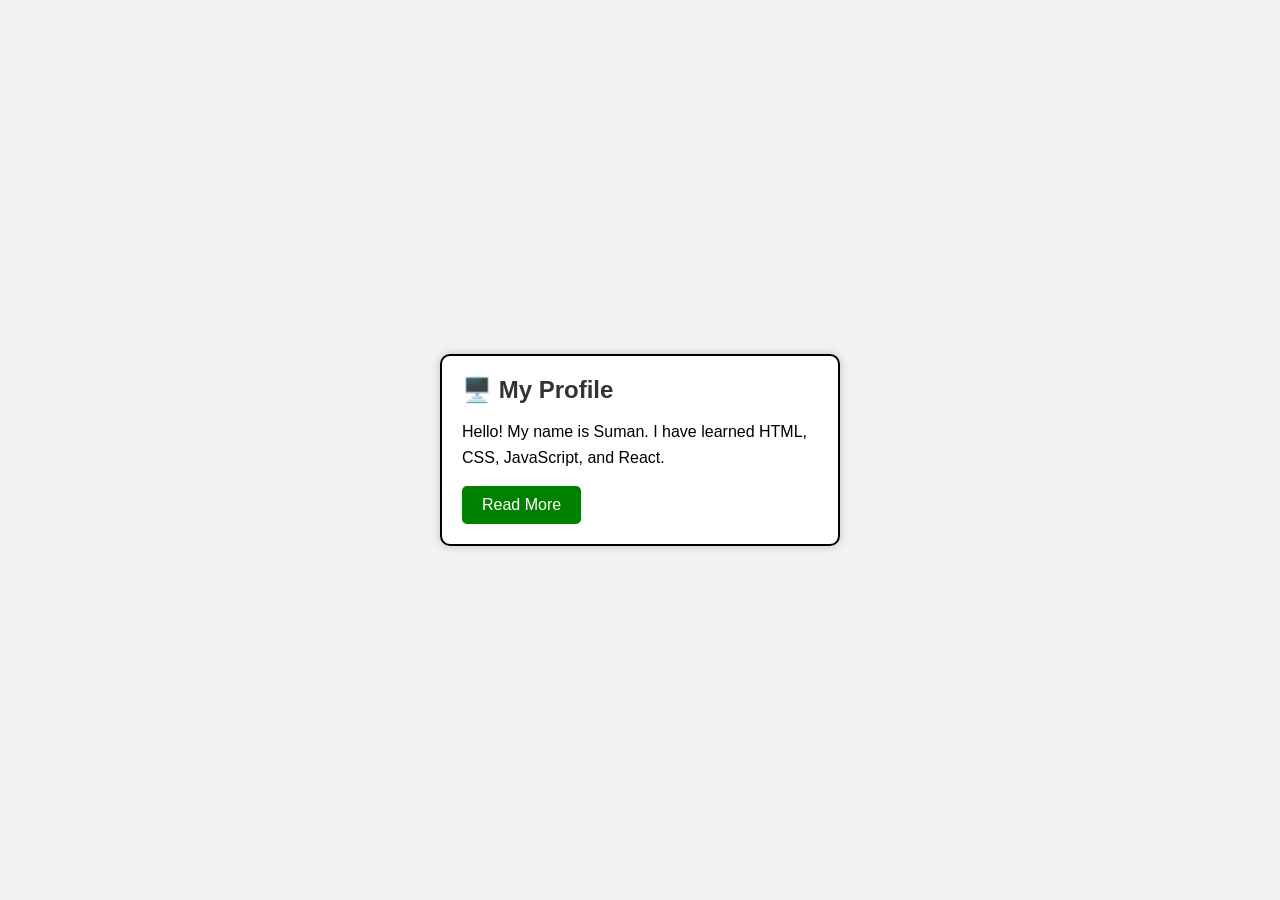
<file: index.html>
<!DOCTYPE html>
<html lang="en">
<head>
    <meta charset="UTF-8">
    <meta name="viewport" content="width=device-width, initial-scale=1.0">
    <title>My Profile</title>

    <link rel="stylesheet" href="/CSS/styles.css">
</head>
<body>

    <div class="card">

        <h2>🖥️ My Profile</h2>

        <p>
            Hello! My name is Suman.
            I have learned HTML, CSS, JavaScript, and React.
        </p>

        <button onclick="showDetails()">Read More</button>

        <div id="details">

            <h3>About Me</h3>

            <p>
                Hello! My name is <b>Suman Kumar</b>. I am a passionate and dedicated Full Stack Web Development learner. I enjoy building modern, responsive, and user-friendly websites using HTML, CSS, JavaScript, and React.
            </p>

            <p>
                I have completed my BCA and am continuously improving my programming and web development skills by practicing coding every day and creating real-world projects.
            </p>

            <p>
                My technical skills include HTML, CSS, JavaScript, React, Java, Spring Boot, SQL, Git, and GitHub.
            </p>

            <h3>Skills</h3>

            <ul>
                <li>HTML5</li>
                <li>CSS3</li>
                <li>JavaScript (ES6)</li>
                <li>React JS</li>
                <li>Java</li>
                <li>Spring Boot</li>
                <li>SQL</li>
                <li>Git & GitHub</li>
                <li>Responsive Web Design</li>
            </ul>

            <h3>Education</h3>

            <p>
                Bachelor of Computer Applications (BCA)
            </p>

            <h3>Career Goal</h3>

            <p>
                To become a Full Stack Java Developer.
            </p>

            <h3>Contact</h3>

            <p>
                📧 Email: suman879618@gmail.com <br>
                📱 Phone: +91 7646003015 <br>
                📍 Location: New Delhi, India
            </p>

        </div>

    </div>

    <script src="/JavaScript/index.js"></script>

</body>
</html>
</file>
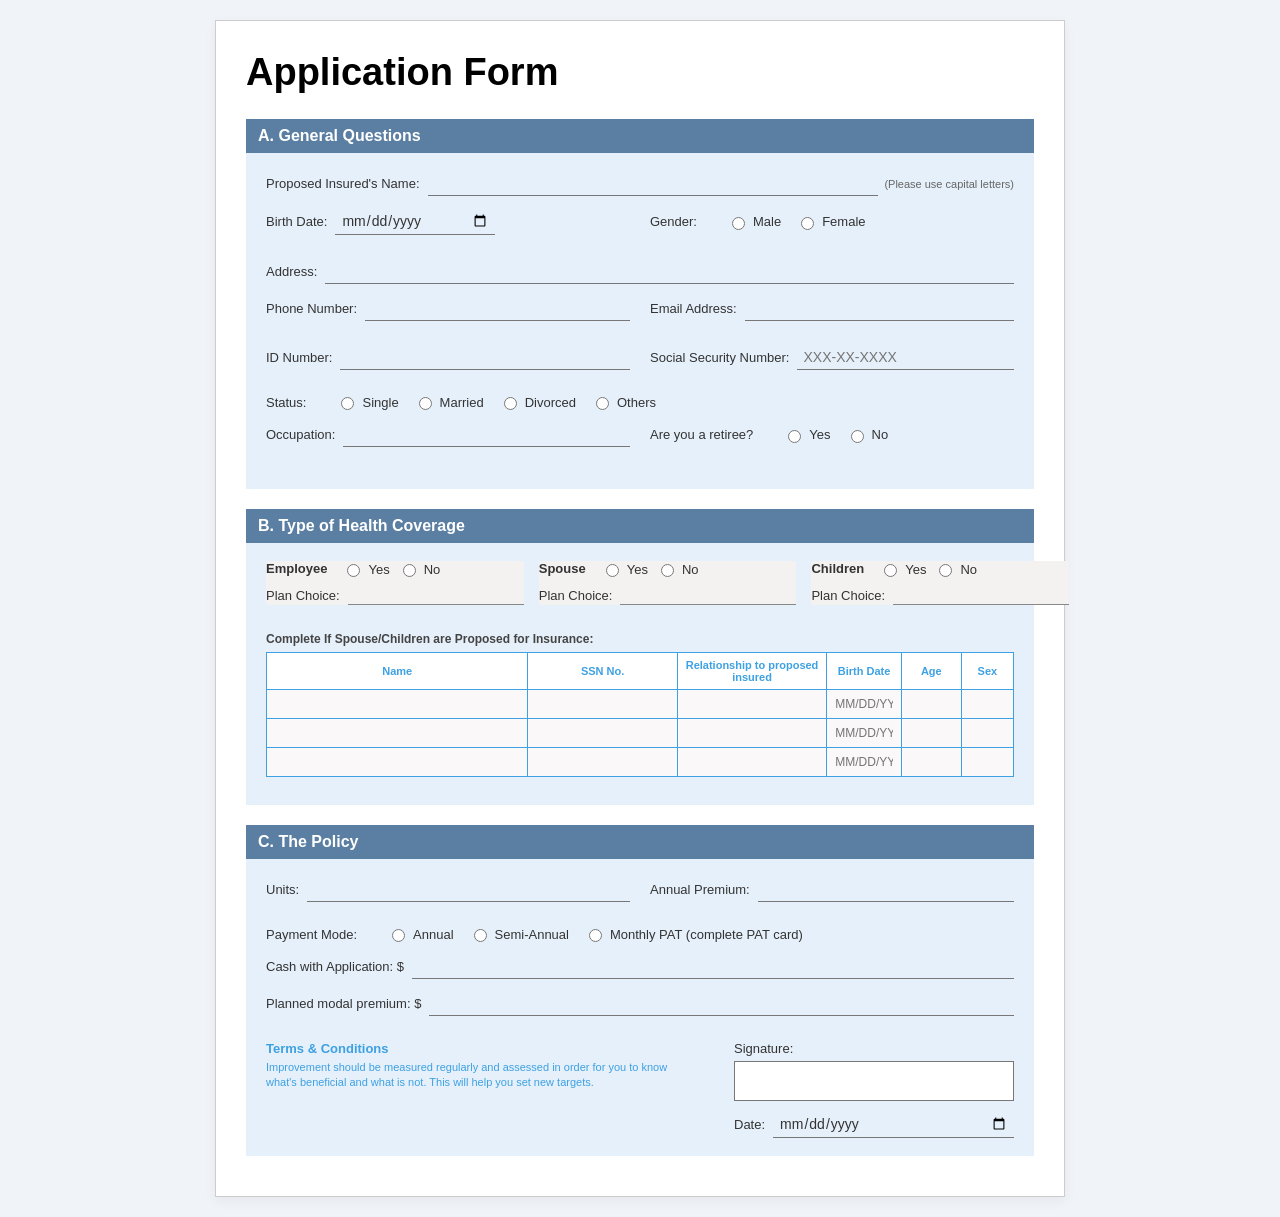
<file: Application-Form/index.html>
<!DOCTYPE html>
<html lang="en">
<head>
    <meta charset="UTF-8">
    <meta name="viewport" content="width=device-width, initial-scale=1.0">
    <title>Application Form</title>
    
    <link rel="stylesheet" href="styles.css">
</head>
<body>

    <form class="form-container">
        <h1>Application Form</h1>

        <!-- SECTION A -->
        <div class="section-header">A. General Questions</div>
        <div class="section-content">
            <div class="form-group full-width">
                <label for="insured-name">Proposed Insured's Name:</label>
                <input type="text" id="insured-name" name="insured_name" class="line-input" autocomplete="name">
                <span class="subtext">(Please use capital letters)</span>
            </div>

            <div class="form-row">
                <div class="form-group">
                    <label for="birth-date">Birth Date:</label>
                    <input type="date" id="birth-date" name="birth_date" class="line-input short-input">
                </div>
                <fieldset class="form-group flex-row section-group">
                    <legend>Gender:</legend>
                    <label class="radio-label"><input type="radio" name="gender" value="male"> Male</label>
                    <label class="radio-label"><input type="radio" name="gender" value="female"> Female</label>
                </fieldset>
            </div>

            <div class="form-group full-width">
                <label for="address">Address:</label>
                <input type="text" id="address" name="address" class="line-input" autocomplete="street-address">
            </div>

            <div class="form-row">
                <div class="form-group">
                    <label for="phone">Phone Number:</label>
                    <input type="tel" id="phone" name="phone" class="line-input" autocomplete="tel">
                </div>
                <div class="form-group">
                    <label for="email">Email Address:</label>
                    <input type="email" id="email" name="email" class="line-input" autocomplete="email">
                </div>
            </div>

            <div class="form-row">
                <div class="form-group">
                    <label for="id-number">ID Number:</label>
                    <input type="text" id="id-number" name="id_number" class="line-input">
                </div>
                <div class="form-group">
                    <label for="ssn">Social Security Number:</label>
                    <input type="text" id="ssn" name="ssn" class="line-input" placeholder="XXX-XX-XXXX">
                </div>
            </div>

            <fieldset class="form-group flex-row full-width section-group">
                <legend>Status:</legend>
                <label class="radio-label"><input type="radio" name="status" value="single"> Single</label>
                <label class="radio-label"><input type="radio" name="status" value="married"> Married</label>
                <label class="radio-label"><input type="radio" name="status" value="divorced"> Divorced</label>
                <label class="radio-label"><input type="radio" name="status" value="others"> Others</label>
            </fieldset>

            <div class="form-row">
                <div class="form-group">
                    <label for="occupation">Occupation:</label>
                    <input type="text" id="occupation" name="occupation" class="line-input">
                </div>
                <fieldset class="form-group flex-row section-group">
                    <legend>Are you a retiree?</legend>
                    <label class="radio-label"><input type="radio" name="retiree" value="yes"> Yes</label>
                    <label class="radio-label"><input type="radio" name="retiree" value="no"> No</label>
                </fieldset>
            </div>
        </div>

        <!-- SECTION B -->
        <div class="section-header">B. Type of Health Coverage</div>
        <div class="section-content">
            <div class="coverage-grid">

                <fieldset class="coverage-box section-group">
                    <legend>Employee</legend>
                    <div class="row">
                        <label class="radio-label"><input type="radio" name="emp_coverage" value="yes"> Yes</label>
                        <label class="radio-label"><input type="radio" name="emp_coverage" value="no"> No</label>
                    </div>
                    <div class="row">
                        <label for="emp-plan">Plan Choice:</label>
                        <input type="text" id="emp-plan" name="emp_plan" class="plan-input">
                    </div>
                </fieldset>

                <fieldset class="coverage-box section-group">
                    <legend>Spouse</legend>
                    <div class="row">
                        <label class="radio-label"><input type="radio" name="spouse_coverage" value="yes"> Yes</label>
                        <label class="radio-label"><input type="radio" name="spouse_coverage" value="no"> No</label>
                    </div>
                    <div class="row">
                        <label for="spouse-plan">Plan Choice:</label>
                        <input type="text" id="spouse-plan" name="spouse_plan" class="plan-input">
                    </div>
                </fieldset>

                <fieldset class="coverage-box section-group">
                    <legend>Children</legend>
                    <div class="row">
                        <label class="radio-label"><input type="radio" name="children_coverage" value="yes"> Yes</label>
                        <label class="radio-label"><input type="radio" name="children_coverage" value="no"> No</label>
                    </div>
                    <div class="row">
                        <label for="children-plan">Plan Choice:</label>
                        <input type="text" id="children-plan" name="children_plan" class="plan-input">
                    </div>
                </fieldset>

            </div>

            <p class="table-caption">Complete If Spouse/Children are Proposed for Insurance:</p>
            <table class="proposal-table">
                <thead>
                    <tr>
                        <th style="width: 35%;">Name</th>
                        <th style="width: 20%;">SSN No.</th>
                        <th style="width: 20%;">Relationship to proposed insured</th>
                        <th style="width: 10%;">Birth Date</th>
                        <th style="width: 8%;">Age</th>
                        <th style="width: 7%;">Sex</th>
                    </tr>
                </thead>
                <tbody>
                    <tr>
                        <td><input type="text" name="dep1_name" aria-label="Dependent 1 Name"></td>
                        <td><input type="text" name="dep1_ssn" aria-label="Dependent 1 SSN"></td>
                        <td><input type="text" name="dep1_rel" aria-label="Dependent 1 Relationship"></td>
                        <td><input type="text" name="dep1_dob" placeholder="MM/DD/YY" aria-label="Dependent 1 Birth Date"></td>
                        <td><input type="number" name="dep1_age" aria-label="Dependent 1 Age"></td>
                        <td><input type="text" name="dep1_sex" aria-label="Dependent 1 Sex"></td>
                    </tr>
                    <tr>
                        <td><input type="text" name="dep2_name" aria-label="Dependent 2 Name"></td>
                        <td><input type="text" name="dep2_ssn" aria-label="Dependent 2 SSN"></td>
                        <td><input type="text" name="dep2_rel" aria-label="Dependent 2 Relationship"></td>
                        <td><input type="text" name="dep2_dob" placeholder="MM/DD/YY" aria-label="Dependent 2 Birth Date"></td>
                        <td><input type="number" name="dep2_age" aria-label="Dependent 2 Age"></td>
                        <td><input type="text" name="dep2_sex" aria-label="Dependent 2 Sex"></td>
                    </tr>
                    <tr>
                        <td><input type="text" name="dep3_name" aria-label="Dependent 3 Name"></td>
                        <td><input type="text" name="dep3_ssn" aria-label="Dependent 3 SSN"></td>
                        <td><input type="text" name="dep3_rel" aria-label="Dependent 3 Relationship"></td>
                        <td><input type="text" name="dep3_dob" placeholder="MM/DD/YY" aria-label="Dependent 3 Birth Date"></td>
                        <td><input type="number" name="dep3_age" aria-label="Dependent 3 Age"></td>
                        <td><input type="text" name="dep3_sex" aria-label="Dependent 3 Sex"></td>
                    </tr>
                </tbody>
            </table>
        </div>

        <!-- SECTION C -->
        <div class="section-header">C. The Policy</div>
        <div class="section-content">
            <div class="form-row">
                <div class="form-group">
                    <label for="policy-units">Units:</label>
                    <input type="number" id="policy-units" name="policy_units" class="line-input">
                </div>
                <div class="form-group">
                    <label for="annual-premium">Annual Premium:</label>
                    <input type="text" id="annual-premium" name="annual_premium" class="line-input">
                </div>
            </div>

            <fieldset class="form-group flex-row full-width section-group">
                <legend>Payment Mode:</legend>
                <label class="radio-label"><input type="radio" name="payment_mode" value="annual"> Annual</label>
                <label class="radio-label"><input type="radio" name="payment_mode" value="semi-annual"> Semi-Annual</label>
                <label class="radio-label"><input type="radio" name="payment_mode" value="monthly-pat"> Monthly PAT (complete PAT card)</label>
            </fieldset>

            <div class="form-group full-width">
                <label for="cash-with-app">Cash with Application: $</label>
                <input type="text" id="cash-with-app" name="cash_with_app" class="line-input">
            </div>

            <div class="form-group full-width">
                <label for="planned-modal-premium">Planned modal premium: $</label>
                <input type="text" id="planned-modal-premium" name="planned_modal_premium" class="line-input">
            </div>

            <div class="footer-row">
                <div class="terms-box">
                    <span class="terms-title">Terms & Conditions</span>
                    <p>Improvement should be measured regularly and assessed in order for you to know what's beneficial and what is not. This will help you set new targets.</p>
                </div>
                <div class="signature-box">
                    <label for="signature">Signature:</label>
                    <div class="sig-line"></div>
                    <div class="date-row">
                        <label for="sig-date">Date:</label>
                        <input type="date" id="sig-date" name="signature_date" class="line-input">
                    </div>
                </div>
            </div>
        </div>

    </form>

</body>
</html>
</file>
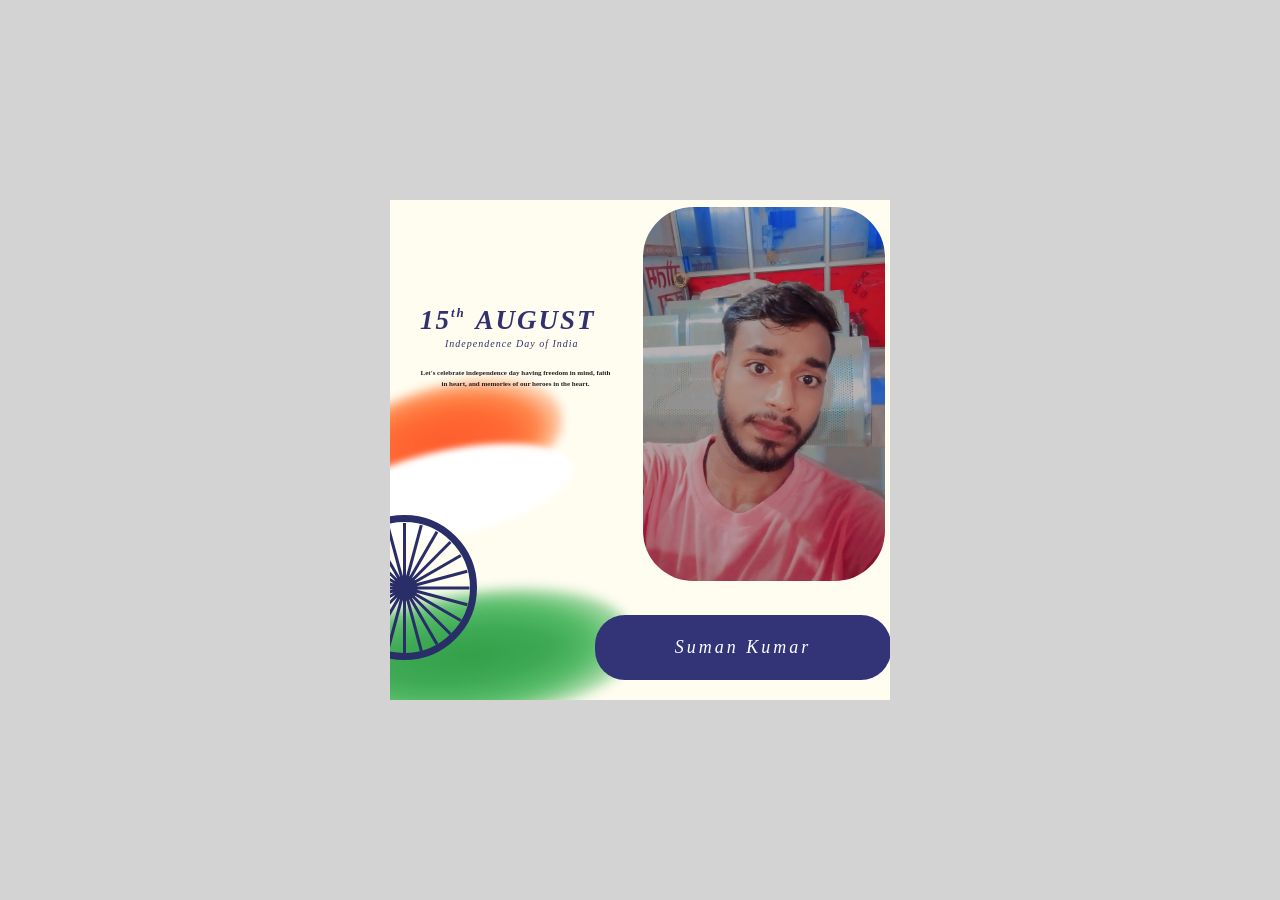
<file: Aug15/index.html>
<!DOCTYPE html>
<html lang="en">

<head>
    <meta charset="UTF-8">
    <meta name="viewport" content="width=device-width, initial-scale=1.0">

    <title>15 August Independence Day</title>

    <link rel="stylesheet" href="style.css">
</head>

<body>

    <div class="poster">

        <!-- ================= LEFT SECTION ================= -->

        <div class="left">

            <!-- Heading -->
            <h1>
                15<sup>th</sup> AUGUST
            </h1>

            <h2>
                Independence Day of India
            </h2>

            <p class="message">
                Let's celebrate independence day having freedom in mind,
                faith in heart, and memories of our heroes in the heart.
            </p>


            <!-- Tricolor -->
            <div class="orange"></div>
            <div class="white"></div>
            <div class="green"></div>


            <!-- Ashoka Chakra -->
            <div class="chakra">

                <div class="chakra-center"></div>

                <span class="line l1"></span>
                <span class="line l2"></span>
                <span class="line l3"></span>
                <span class="line l4"></span>
                <span class="line l5"></span>
                <span class="line l6"></span>
                <span class="line l7"></span>
                <span class="line l8"></span>
                <span class="line l9"></span>
                <span class="line l10"></span>
                <span class="line l11"></span>
                <span class="line l12"></span>
                <span class="line l13"></span>
                <span class="line l14"></span>
                <span class="line l15"></span>
                <span class="line l16"></span>
                <span class="line l17"></span>
                <span class="line l18"></span>
                <span class="line l19"></span>
                <span class="line l20"></span>
                <span class="line l21"></span>
                <span class="line l22"></span>
                <span class="line l23"></span>
                <span class="line l24"></span>

            </div>

        </div>


        <!-- ================= RIGHT SECTION ================= -->

        <div class="right">

            <!-- Photo Frame -->

            <div class="photo-frame">

                <img
                    src="./suman.jpg"
                    alt="My Photo"
                    class="my-photo"
                >

            </div>


            <!-- Name -->

            <div class="name">
                Suman Kumar
            </div>

        </div>

    </div>

</body>

</html>
</file>
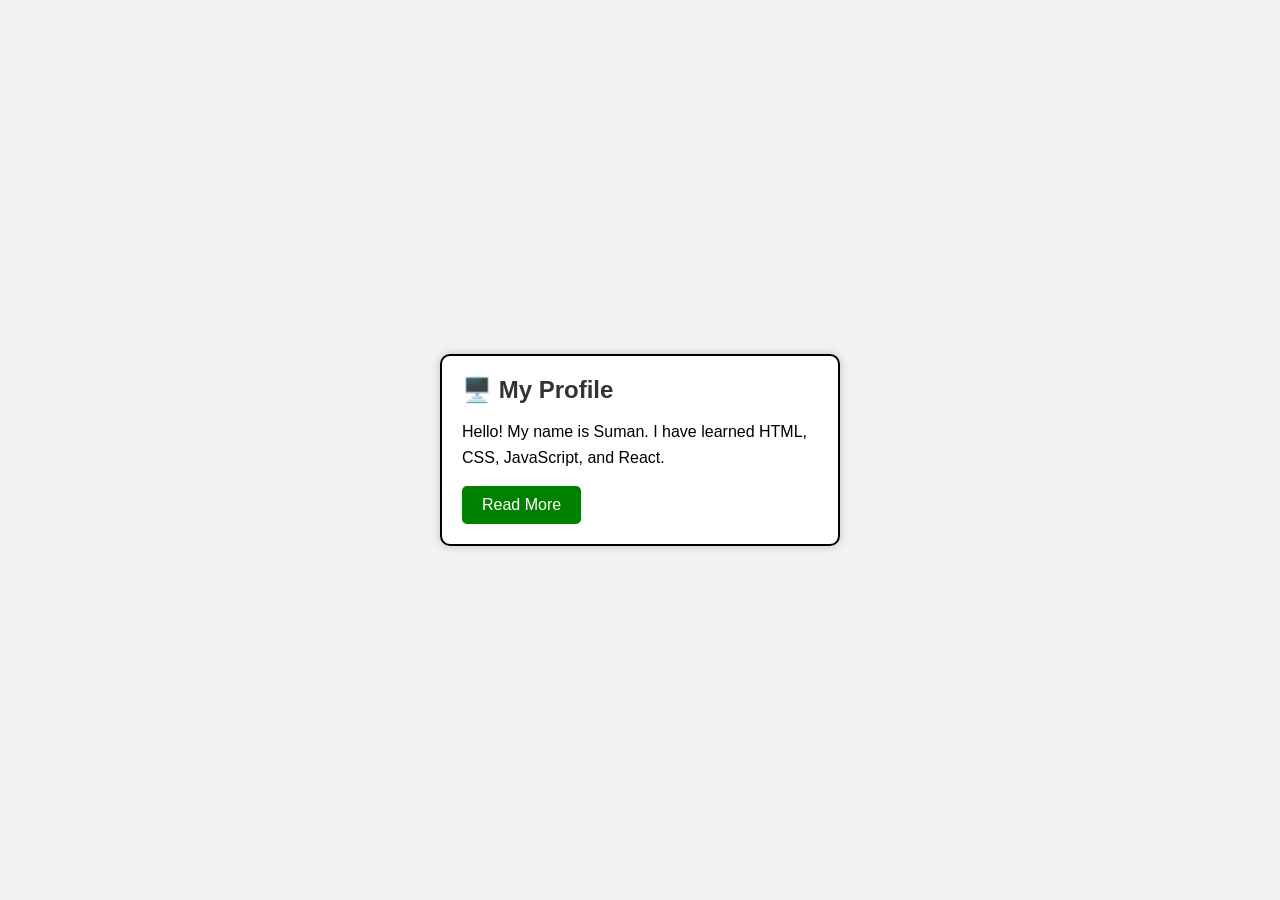
<file: My-Profile/index.html>
<!DOCTYPE html>
<html lang="en">
<head>
    <meta charset="UTF-8">
    <meta name="viewport" content="width=device-width, initial-scale=1.0">
    <title>My Profile</title>

    <link rel="stylesheet" href="styles.css">
</head>
<body>

    <div class="card">

        <h2>🖥️ My Profile</h2>

        <p>
            Hello! My name is Suman.
            I have learned HTML, CSS, JavaScript, and React.
        </p>

        <button onclick="showDetails()">Read More</button>

        <div id="details">

            <h3>About Me</h3>

            <p>
                Hello! My name is <b>Suman Kumar</b>. I am a passionate and dedicated Full Stack Web Development learner. I enjoy building modern, responsive, and user-friendly websites using HTML, CSS, JavaScript, and React.
            </p>

            <p>
                I have completed my BCA and am continuously improving my programming and web development skills by practicing coding every day and creating real-world projects.
            </p>

            <p>
                My technical skills include HTML, CSS, JavaScript, React, Java, Spring Boot, SQL, Git, and GitHub.
            </p>

            <h3>Skills</h3>

            <ul>
                <li>HTML5</li>
                <li>CSS3</li>
                <li>JavaScript (ES6)</li>
                <li>React JS</li>
                <li>Java</li>
                <li>Spring Boot</li>
                <li>SQL</li>
                <li>Git & GitHub</li>
                <li>Responsive Web Design</li>
            </ul>

            <h3>Education</h3>

            <p>
                Bachelor of Computer Applications (BCA)
            </p>

            <h3>Career Goal</h3>

            <p>
                To become a Full Stack Java Developer.
            </p>

            <h3>Contact</h3>

            <p>
                📧 Email: suman879618@gmail.com <br>
                📱 Phone: +91 7646003015 <br>
                📍 Location: New Delhi, India
            </p>

        </div>

    </div>

    <script src="index.js"></script>

</body>
</html>
</file>
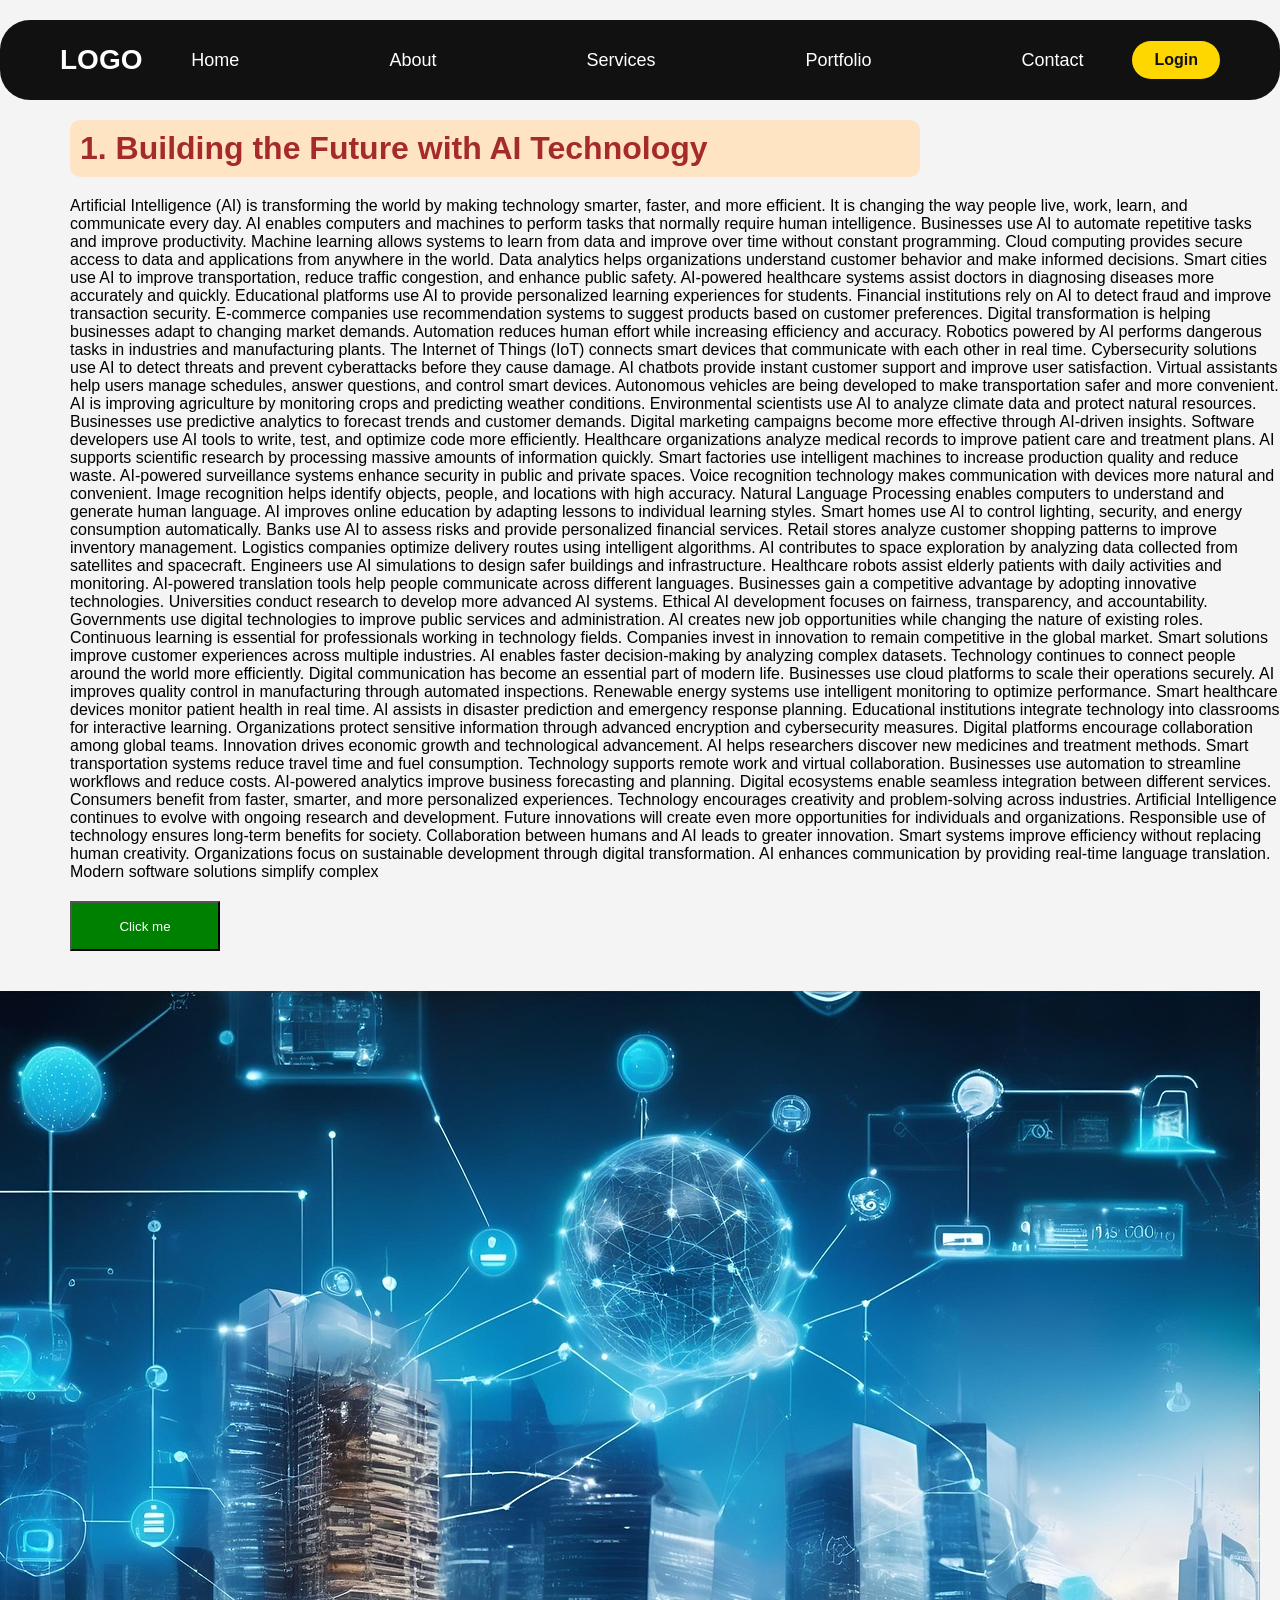
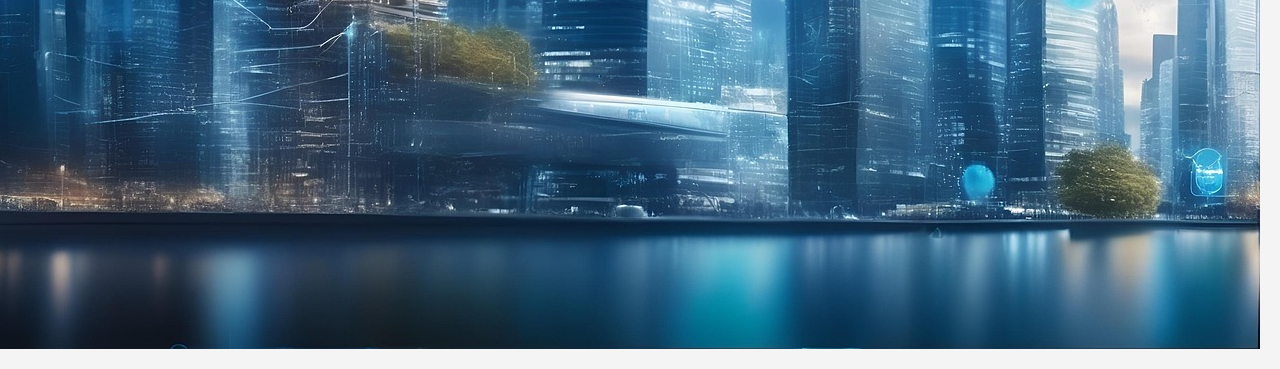
<file: Navbar/index.html>
<!DOCTYPE html>
<html lang="en">
<head>
    <meta charset="UTF-8">
    <meta name="viewport" content="width=device-width, initial-scale=1.0">
    <title>Document</title>
    <link rel="stylesheet" href="styles.css">
</head>
<body>
    <nav class="navbar">
        <div class="logo">LOGO</div>

        <ul class="nav-links">
            <li><a href="#">Home</a></li>
            <li><a href="#">About</a></li>
            <li><a href="#">Services</a></li>
            <li><a href="#">Portfolio</a></li>
            <li><a href="#">Contact</a></li>
        </ul>

        <a href="#" class="btn">Login</a>
    </nav>
        
             <div class="firstHalf">
                <h1>1. Building the Future with AI Technology</h1>
                 <p>Artificial Intelligence (AI) is transforming the world by making technology smarter, faster, and more efficient. It is changing the way people live, work, learn, and communicate every day. AI enables computers and machines to perform tasks that 
                    normally require human intelligence. Businesses use AI to automate repetitive tasks and improve productivity. Machine learning allows systems to learn from data and improve over time without constant programming. Cloud computing provides secure 
                    access to data and applications from anywhere in the world. Data analytics helps organizations understand customer behavior and make informed decisions. Smart cities use AI to improve transportation, reduce traffic congestion, and enhance public 
                    safety. AI-powered healthcare systems assist doctors in diagnosing diseases more accurately and quickly. Educational platforms use AI to provide personalized learning experiences for students. Financial institutions rely on AI to detect fraud and 
                    improve transaction security. E-commerce companies use recommendation systems to suggest products based on customer preferences. Digital transformation is helping businesses adapt to changing market demands. Automation reduces human effort while 
                    increasing efficiency and accuracy. Robotics powered by AI performs dangerous tasks in industries and manufacturing plants. The Internet of Things (IoT) connects smart devices that communicate with each other in real time. Cybersecurity solutions 
                    use AI to detect threats and prevent cyberattacks before they cause damage. AI chatbots provide instant customer support and improve user satisfaction. Virtual assistants help users manage schedules, answer questions, and control smart devices. 
                    Autonomous vehicles are being developed to make transportation safer and more convenient. AI is improving agriculture by monitoring crops and predicting weather conditions. Environmental scientists use AI to analyze climate data and protect natural
                    resources. Businesses use predictive analytics to forecast trends and customer demands. Digital marketing campaigns become more effective through AI-driven insights. Software developers use AI tools to write, test, and optimize code more efficiently. 
                    Healthcare organizations analyze medical records to improve patient care and treatment plans. AI supports scientific research by processing massive amounts of information quickly. Smart factories use intelligent machines to increase production quality 
                    and reduce waste. AI-powered surveillance systems enhance security in public and private spaces. Voice recognition technology makes communication with devices more natural and convenient. Image recognition helps identify objects, people, and locations
                    with high accuracy. Natural Language Processing enables computers to understand and generate human language. AI improves online education by adapting lessons to individual learning styles. Smart homes use AI to control lighting, security, and energy 
                    consumption automatically. Banks use AI to assess risks and provide personalized financial services. Retail stores analyze customer shopping patterns to improve inventory management. Logistics companies optimize delivery routes using intelligent algorithms.
                    AI contributes to space exploration by analyzing data collected from satellites and spacecraft. Engineers use AI simulations to design safer buildings and infrastructure. Healthcare robots assist elderly patients with daily activities and monitoring. AI-powered
                    translation tools help people communicate across different languages. Businesses gain a competitive advantage by adopting innovative technologies. Universities conduct research to develop more advanced AI systems. Ethical AI development focuses on fairness, 
                    transparency, and accountability. Governments use digital technologies to improve public services and administration. AI creates new job opportunities while changing the nature of existing roles. Continuous learning is essential for professionals working in 
                    technology fields. Companies invest in innovation to remain competitive in the global market. Smart solutions improve customer experiences across multiple industries. AI enables faster decision-making by analyzing complex datasets. Technology continues to connect
                    people around the world more efficiently. Digital communication has become an essential part of modern life. Businesses use cloud platforms to scale their operations securely. AI improves quality control in manufacturing through automated inspections. Renewable energy                      systems use intelligent monitoring to optimize performance. Smart healthcare devices monitor patient health in real time. AI assists in disaster prediction and emergency response planning. Educational institutions integrate technology into classrooms for interactive 
                    learning. Organizations protect sensitive information through advanced encryption and cybersecurity measures. Digital platforms encourage collaboration among global teams. Innovation drives economic growth and technological advancement. AI helps researchers discover new
                    medicines and treatment methods. Smart transportation systems reduce travel time and fuel consumption. Technology supports remote work and virtual collaboration. Businesses use automation to streamline workflows and reduce costs. AI-powered analytics improve business 
                    forecasting and planning. Digital ecosystems enable seamless integration between different services. Consumers benefit from faster, smarter, and more personalized experiences. Technology encourages creativity and problem-solving across industries. Artificial Intelligence                          continues to evolve with ongoing research and development. Future innovations will create even more opportunities for individuals and organizations. Responsible use of technology ensures long-term benefits for society. Collaboration between humans and AI leads to greater 
                    innovation. Smart systems improve efficiency without replacing human creativity. Organizations focus on sustainable development through digital transformation. AI enhances communication by providing real-time language translation. Modern software solutions simplify complex</p>
                     <button>Click me</button>
                </div>
                <div class="secondHalf">
                    <img src="Img.jpg" alt="Image">
                </div>
        
</body>
</html>
</file>
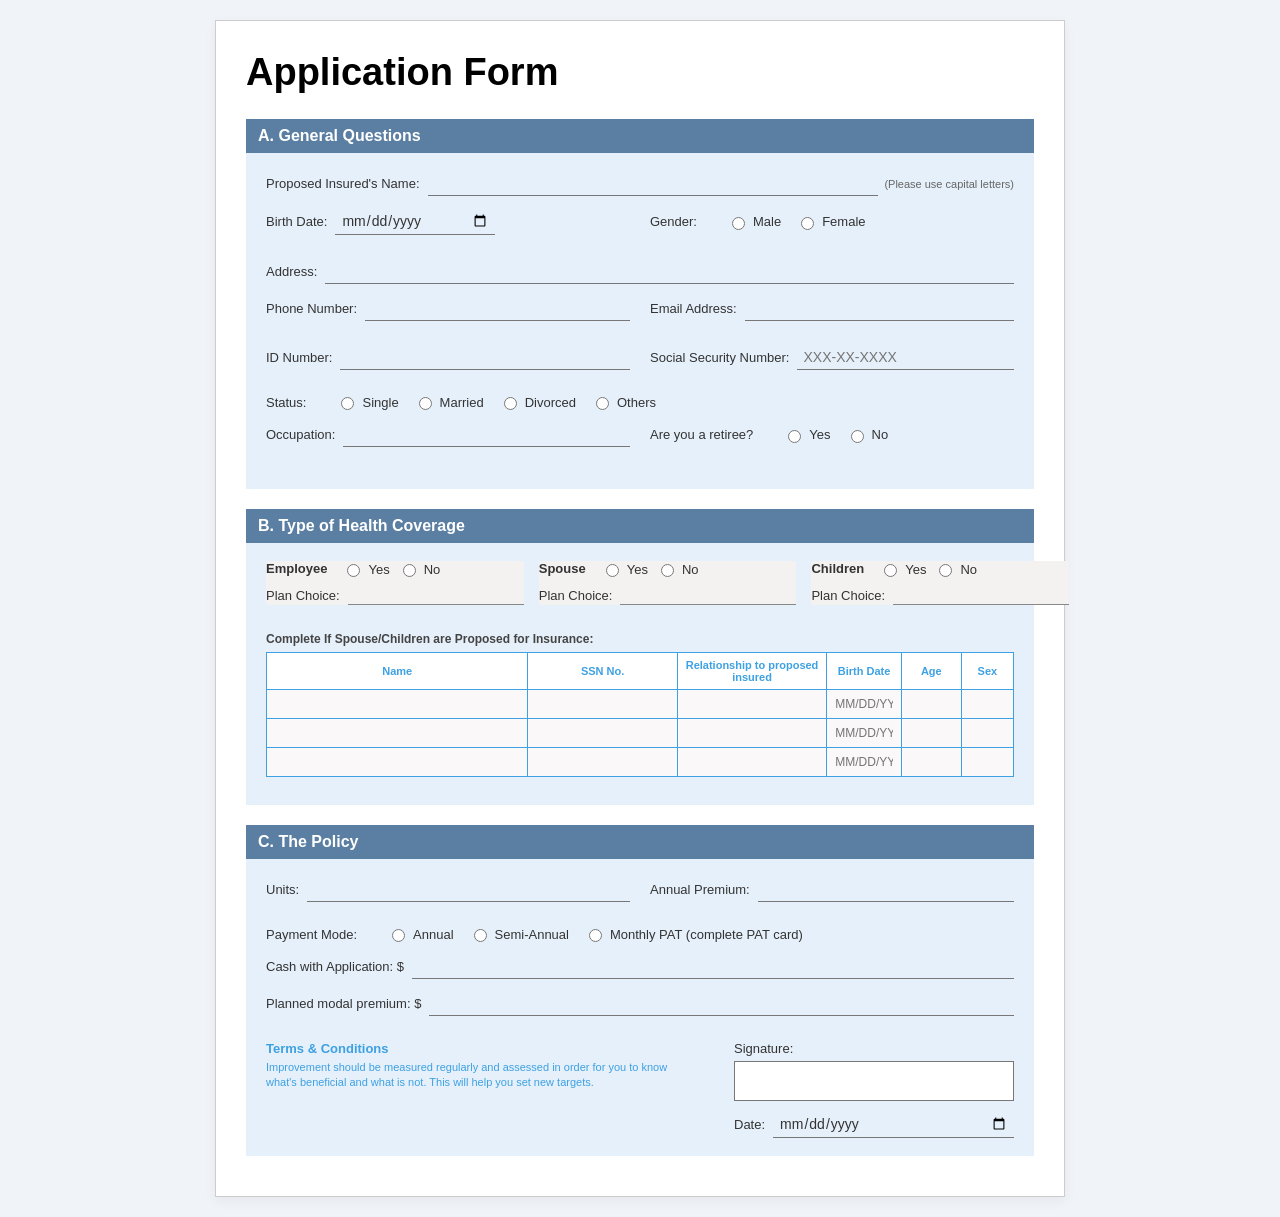
<file: application_form.html>
<!DOCTYPE html>
<html lang="en">
<head>
    <meta charset="UTF-8">
    <meta name="viewport" content="width=device-width, initial-scale=1.0">
    <title>Application Form</title>
    
    <link rel="stylesheet" href="/CSS/form.css">
</head>
<body>

    <form class="form-container">
        <h1>Application Form</h1>

        <!-- SECTION A -->
        <div class="section-header">A. General Questions</div>
        <div class="section-content">
            <div class="form-group full-width">
                <label for="insured-name">Proposed Insured's Name:</label>
                <input type="text" id="insured-name" name="insured_name" class="line-input" autocomplete="name">
                <span class="subtext">(Please use capital letters)</span>
            </div>

            <div class="form-row">
                <div class="form-group">
                    <label for="birth-date">Birth Date:</label>
                    <input type="date" id="birth-date" name="birth_date" class="line-input short-input">
                </div>
                <fieldset class="form-group flex-row section-group">
                    <legend>Gender:</legend>
                    <label class="radio-label"><input type="radio" name="gender" value="male"> Male</label>
                    <label class="radio-label"><input type="radio" name="gender" value="female"> Female</label>
                </fieldset>
            </div>

            <div class="form-group full-width">
                <label for="address">Address:</label>
                <input type="text" id="address" name="address" class="line-input" autocomplete="street-address">
            </div>

            <div class="form-row">
                <div class="form-group">
                    <label for="phone">Phone Number:</label>
                    <input type="tel" id="phone" name="phone" class="line-input" autocomplete="tel">
                </div>
                <div class="form-group">
                    <label for="email">Email Address:</label>
                    <input type="email" id="email" name="email" class="line-input" autocomplete="email">
                </div>
            </div>

            <div class="form-row">
                <div class="form-group">
                    <label for="id-number">ID Number:</label>
                    <input type="text" id="id-number" name="id_number" class="line-input">
                </div>
                <div class="form-group">
                    <label for="ssn">Social Security Number:</label>
                    <input type="text" id="ssn" name="ssn" class="line-input" placeholder="XXX-XX-XXXX">
                </div>
            </div>

            <fieldset class="form-group flex-row full-width section-group">
                <legend>Status:</legend>
                <label class="radio-label"><input type="radio" name="status" value="single"> Single</label>
                <label class="radio-label"><input type="radio" name="status" value="married"> Married</label>
                <label class="radio-label"><input type="radio" name="status" value="divorced"> Divorced</label>
                <label class="radio-label"><input type="radio" name="status" value="others"> Others</label>
            </fieldset>

            <div class="form-row">
                <div class="form-group">
                    <label for="occupation">Occupation:</label>
                    <input type="text" id="occupation" name="occupation" class="line-input">
                </div>
                <fieldset class="form-group flex-row section-group">
                    <legend>Are you a retiree?</legend>
                    <label class="radio-label"><input type="radio" name="retiree" value="yes"> Yes</label>
                    <label class="radio-label"><input type="radio" name="retiree" value="no"> No</label>
                </fieldset>
            </div>
        </div>

        <!-- SECTION B -->
        <div class="section-header">B. Type of Health Coverage</div>
        <div class="section-content">
            <div class="coverage-grid">

                <fieldset class="coverage-box section-group">
                    <legend>Employee</legend>
                    <div class="row">
                        <label class="radio-label"><input type="radio" name="emp_coverage" value="yes"> Yes</label>
                        <label class="radio-label"><input type="radio" name="emp_coverage" value="no"> No</label>
                    </div>
                    <div class="row">
                        <label for="emp-plan">Plan Choice:</label>
                        <input type="text" id="emp-plan" name="emp_plan" class="plan-input">
                    </div>
                </fieldset>

                <fieldset class="coverage-box section-group">
                    <legend>Spouse</legend>
                    <div class="row">
                        <label class="radio-label"><input type="radio" name="spouse_coverage" value="yes"> Yes</label>
                        <label class="radio-label"><input type="radio" name="spouse_coverage" value="no"> No</label>
                    </div>
                    <div class="row">
                        <label for="spouse-plan">Plan Choice:</label>
                        <input type="text" id="spouse-plan" name="spouse_plan" class="plan-input">
                    </div>
                </fieldset>

                <fieldset class="coverage-box section-group">
                    <legend>Children</legend>
                    <div class="row">
                        <label class="radio-label"><input type="radio" name="children_coverage" value="yes"> Yes</label>
                        <label class="radio-label"><input type="radio" name="children_coverage" value="no"> No</label>
                    </div>
                    <div class="row">
                        <label for="children-plan">Plan Choice:</label>
                        <input type="text" id="children-plan" name="children_plan" class="plan-input">
                    </div>
                </fieldset>

            </div>

            <p class="table-caption">Complete If Spouse/Children are Proposed for Insurance:</p>
            <table class="proposal-table">
                <thead>
                    <tr>
                        <th style="width: 35%;">Name</th>
                        <th style="width: 20%;">SSN No.</th>
                        <th style="width: 20%;">Relationship to proposed insured</th>
                        <th style="width: 10%;">Birth Date</th>
                        <th style="width: 8%;">Age</th>
                        <th style="width: 7%;">Sex</th>
                    </tr>
                </thead>
                <tbody>
                    <tr>
                        <td><input type="text" name="dep1_name" aria-label="Dependent 1 Name"></td>
                        <td><input type="text" name="dep1_ssn" aria-label="Dependent 1 SSN"></td>
                        <td><input type="text" name="dep1_rel" aria-label="Dependent 1 Relationship"></td>
                        <td><input type="text" name="dep1_dob" placeholder="MM/DD/YY" aria-label="Dependent 1 Birth Date"></td>
                        <td><input type="number" name="dep1_age" aria-label="Dependent 1 Age"></td>
                        <td><input type="text" name="dep1_sex" aria-label="Dependent 1 Sex"></td>
                    </tr>
                    <tr>
                        <td><input type="text" name="dep2_name" aria-label="Dependent 2 Name"></td>
                        <td><input type="text" name="dep2_ssn" aria-label="Dependent 2 SSN"></td>
                        <td><input type="text" name="dep2_rel" aria-label="Dependent 2 Relationship"></td>
                        <td><input type="text" name="dep2_dob" placeholder="MM/DD/YY" aria-label="Dependent 2 Birth Date"></td>
                        <td><input type="number" name="dep2_age" aria-label="Dependent 2 Age"></td>
                        <td><input type="text" name="dep2_sex" aria-label="Dependent 2 Sex"></td>
                    </tr>
                    <tr>
                        <td><input type="text" name="dep3_name" aria-label="Dependent 3 Name"></td>
                        <td><input type="text" name="dep3_ssn" aria-label="Dependent 3 SSN"></td>
                        <td><input type="text" name="dep3_rel" aria-label="Dependent 3 Relationship"></td>
                        <td><input type="text" name="dep3_dob" placeholder="MM/DD/YY" aria-label="Dependent 3 Birth Date"></td>
                        <td><input type="number" name="dep3_age" aria-label="Dependent 3 Age"></td>
                        <td><input type="text" name="dep3_sex" aria-label="Dependent 3 Sex"></td>
                    </tr>
                </tbody>
            </table>
        </div>

        <!-- SECTION C -->
        <div class="section-header">C. The Policy</div>
        <div class="section-content">
            <div class="form-row">
                <div class="form-group">
                    <label for="policy-units">Units:</label>
                    <input type="number" id="policy-units" name="policy_units" class="line-input">
                </div>
                <div class="form-group">
                    <label for="annual-premium">Annual Premium:</label>
                    <input type="text" id="annual-premium" name="annual_premium" class="line-input">
                </div>
            </div>

            <fieldset class="form-group flex-row full-width section-group">
                <legend>Payment Mode:</legend>
                <label class="radio-label"><input type="radio" name="payment_mode" value="annual"> Annual</label>
                <label class="radio-label"><input type="radio" name="payment_mode" value="semi-annual"> Semi-Annual</label>
                <label class="radio-label"><input type="radio" name="payment_mode" value="monthly-pat"> Monthly PAT (complete PAT card)</label>
            </fieldset>

            <div class="form-group full-width">
                <label for="cash-with-app">Cash with Application: $</label>
                <input type="text" id="cash-with-app" name="cash_with_app" class="line-input">
            </div>

            <div class="form-group full-width">
                <label for="planned-modal-premium">Planned modal premium: $</label>
                <input type="text" id="planned-modal-premium" name="planned_modal_premium" class="line-input">
            </div>

            <div class="footer-row">
                <div class="terms-box">
                    <span class="terms-title">Terms & Conditions</span>
                    <p>Improvement should be measured regularly and assessed in order for you to know what's beneficial and what is not. This will help you set new targets.</p>
                </div>
                <div class="signature-box">
                    <label for="signature">Signature:</label>
                    <div class="sig-line"></div>
                    <div class="date-row">
                        <label for="sig-date">Date:</label>
                        <input type="date" id="sig-date" name="signature_date" class="line-input">
                    </div>
                </div>
            </div>
        </div>

    </form>

</body>
</html>
</file>
<file: CSS/styles.css>
*{
    margin:0;
    padding:0;
    box-sizing:border-box;
}

body{
    background:#f2f2f2;
    font-family:Arial, sans-serif;
    display:flex;
    justify-content:center;
    align-items:center;
    min-height:100vh;
}

.card{
    width:400px;
    background:#fff;
    border:2px solid #000;
    border-radius:10px;
    padding:20px;
    box-shadow:0 0 10px rgba(0,0,0,.2);
}

h2{
    margin-bottom:15px;
    color:#333;
}

h3{
    margin:15px 0 10px;
    color:#444;
}

p{
    margin-bottom:15px;
    line-height:1.6;
}

ul{
    margin-left:20px;
    margin-bottom:15px;
}

li{
    margin-bottom:8px;
}

button{
    background:green;
    color:#fff;
    border:none;
    padding:10px 20px;
    border-radius:5px;
    cursor:pointer;
    font-size:16px;
}

button:hover{
    background:darkgreen;
}

#details{
    display:none;
    margin-top:20px;
    border-top:1px solid #ccc;
    padding-top:20px;
}
</file>
<file: Application-Form/styles.css>
* {
            box-sizing: border-box;
            font-family: Arial, sans-serif;
            color: #333;
        }

        body {
            background-color: #f0f4f8;
            padding: 20px;
            margin: 0;
        }

        .form-container {
            max-width: 850px;
            margin: 0 auto;
            background-color: #ffffff;
            padding: 30px;
            border: 1px solid #ccc;
            box-shadow: 0 4px 12px rgba(0, 0, 0, 0.05);
        }

        h1 {
            font-size: 38px;
            font-weight: bold;
            margin-top: 0;
            margin-bottom: 25px;
            color: #000;
        }

        .section-header {
            background-color: #5b7fa3;
            color: white;
            padding: 8px 12px;
            font-size: 16px;
            font-weight: bold;
            margin-top: 20px;
        }

        .section-content {
            background-color: #e6f0fa;
            padding: 18px 20px;
            margin-bottom: 10px;
        }

        fieldset.section-group {
            border: none;
            padding: 0;
            margin: 0 0 12px 0;
        }

        fieldset.section-group legend {
            font-size: 13px;
            float: left;
            margin-right: 15px;
            padding: 0;
        }

        .form-row {
            display: flex;
            gap: 20px;
            margin-bottom: 12px;
        }

        .form-group {
            display: flex;
            align-items: center;
            flex: 1;
            margin-bottom: 12px;
        }

        .full-width {
            width: 100%;
        }

        .flex-row {
            display: flex;
            align-items: center;
            gap: 15px;
            flex-wrap: wrap;
        }

        label {
            font-size: 13px;
            white-space: nowrap;
        }

        .radio-label, .checkbox-label {
            display: inline-flex;
            align-items: center;
            gap: 5px;
            cursor: pointer;
            font-size: 13px;
        }

        .line-input {
            border: none;
            border-bottom: 1px solid #777;
            background: transparent;
            flex-grow: 1;
            margin-left: 8px;
            padding: 4px 6px;
            font-size: 14px;
            transition: border-color 0.2s ease, background-color 0.2s ease;
        }

        .line-input:focus {
            outline: none;
            border-bottom: 2px solid #000;
            background-color: rgba(255, 255, 255, 0.4);
        }

        .short-input {
            max-width: 160px;
        }

        .subtext {
            font-size: 11px;
            color: #666;
            margin-left: 6px;
            white-space: nowrap;
        }

        /* Section B Grid & Table styling */
        .coverage-grid {
            display: grid;
            grid-template-columns: repeat(3, 1fr);
            gap: 15px;
            margin-bottom: 15px;
        }

        .coverage-box {
            background-color: #f4f1f1;
            border: 1px solid #5b7fa3;
            padding: 12px;
            border-radius: 2px;
        }

        .coverage-box legend {
            font-size: 13px;
            font-weight: bold;
            margin-bottom: 8px;
        }

        .row {
            display: flex;
            align-items: center;
            gap: 8px;
            margin-bottom: 8px;
        }

        .row:last-child {
            margin-bottom: 0;
        }

        .plan-input {
            flex: 1;
            border: none;
            border-bottom: 1px solid #898888;
            background: transparent;
            outline: none;
            padding: 2px 4px;
            font-size: 13px;
        }

        .plan-input:focus {
            border-bottom: 1.5px solid #000;
        }

        .table-caption {
            font-size: 12px;
            color: #444;
            margin: 15px 0 6px 0;
            font-weight: bold;
        }

        .proposal-table {
            width: 100%;
            border-collapse: collapse;
            background-color: #faf8f8;
            margin-bottom: 10px;
        }

        .proposal-table th, .proposal-table td {
            border: 1px solid #3da1e3;
            padding: 6px;
            text-align: center;
            font-size: 11px;
        }

        .proposal-table th {
            background-color: #ffffff;
            color: #3da1e3;
            font-weight: bold;
        }

        .proposal-table td input {
            width: 100%;
            border: none;
            background: transparent;
            font-size: 12px;
            text-align: center;
        }

        .proposal-table td input:focus {
            outline: none;
            background-color: #ffffff;
        }

        /* Section C Footer layouts */
        .footer-row {
            display: flex;
            justify-content: space-between;
            margin-top: 25px;
            gap: 40px;
        }

        .terms-box {
            flex: 1;
        }

        .terms-title {
            font-size: 13px;
            font-weight: bold;
            color: #3da1e3;
            display: block;
            margin-bottom: 4px;
        }

        .terms-box p {
            font-size: 11px;
            color: #3da1e3;
            margin: 0;
            line-height: 1.4;
        }

        .signature-box {
            width: 280px;
            display: flex;
            flex-direction: column;
            justify-content: flex-end;
        }

        .sig-line {
            border: 1px solid #777;
            height: 40px;
            background-color: #fff;
            margin-top: 5px;
            margin-bottom: 10px;
        }

        .date-row {
            display: flex;
            align-items: center;
        }

        /* Responsive Layout */
        @media (max-width: 680px) {
            .form-row, .coverage-grid, .footer-row {
                flex-direction: column;
                grid-template-columns: 1fr;
                gap: 10px;
            }

            .signature-box {
                width: 100%;
            }
        }

        /* Print Styles */
        @media print {
            body {
                background-color: #fff;
                padding: 0;
            }

            .form-container {
                border: none;
                box-shadow: none;
                padding: 0;
                max-width: 100%;
            }

            .line-input, .plan-input {
                border-bottom: 1px solid #000;
            }
        }
</file>
<file: Aug15/style.css>
/* =========================================
   RESET
========================================= */

* {
    margin: 0;
    padding: 0;
    box-sizing: border-box;
}


/* =========================================
   BODY
========================================= */

body {
    min-height: 100vh;

    display: flex;
    justify-content: center;
    align-items: center;

    background: #d3d3d3;

    font-family: Georgia, "Times New Roman", serif;
}


/* =========================================
   MAIN POSTER
========================================= */

.poster {
    width: 500px;
    height: 500px;

    position: relative;

    overflow: hidden;

    background: #fffdf0;
}


/* =========================================
   LEFT SECTION
========================================= */

.left {
    width: 55%;
    height: 100%;

    position: absolute;

    left: 0;
    top: 0;

    overflow: hidden;
}


/* =========================================
   TITLE
========================================= */

.left h1 {
    position: absolute;

    top: 105px;
    left: 30px;

    color: #30316e;

    font-size: 27px;

    font-weight: bold;

    font-style: italic;

    letter-spacing: 2px;

    z-index: 20;
}


.left h1 sup {
    font-size: 13px;

    vertical-align: top;

    margin-right: 2px;
}


/* =========================================
   SUB TITLE
========================================= */

.left h2 {
    position: absolute;

    top: 138px;
    left: 55px;

    color: #30316e;

    font-size: 10px;

    font-weight: normal;

    font-style: italic;

    letter-spacing: 1px;

    z-index: 20;
}


/* =========================================
   MESSAGE
========================================= */

.message {
    position: absolute;

    top: 168px;
    left: 28px;

    width: 195px;

    color: #222;

    font-size: 7px;

    line-height: 1.5;

    text-align: center;

    font-weight: bold;

    z-index: 20;
}


/* =========================================
   ORANGE TRICOLOR
========================================= */

.orange {
    position: absolute;

    width: 240px;
    height: 115px;

    left: -65px;
    top: 185px;

    background:
        radial-gradient(
            ellipse at center,
            #ff4b16 0%,
            #ff5d20 35%,
            #ff7b3a 55%,
            rgba(255, 120, 50, 0.4) 70%,
            transparent 85%
        );

    opacity: 0.9;

    border-radius: 60% 45% 55% 40%;

    transform: rotate(-12deg);

    filter: blur(5px);

    z-index: 2;
}


/* Extra Orange Brush */

.orange::before {
    content: "";

    position: absolute;

    width: 180px;
    height: 55px;

    left: 25px;
    top: 35px;

    background: #ff5120;

    opacity: 0.4;

    border-radius: 50%;

    filter: blur(8px);
}


/* =========================================
   WHITE TRICOLOR
========================================= */

.white {
    position: absolute;

    width: 250px;
    height: 85px;

    left: -65px;
    top: 250px;

    background: #ffffff;

    opacity: 1;

    border-radius: 60%;

    transform: rotate(-12deg);

    filter: blur(3px);

    z-index: 3;
}


/* =========================================
   GREEN TRICOLOR
========================================= */

.green {
    position: absolute;

    width: 320px;
    height: 125px;

    left: -80px;
    bottom: -18px;

    background:
        radial-gradient(
            ellipse at center,
            #239d3c 0%,
            #32a94c 35%,
            #48b75d 55%,
            rgba(50, 170, 70, 0.45) 72%,
            transparent 88%
        );

    opacity: 0.9;

    border-radius: 60% 50% 45% 55%;

    transform: rotate(-7deg);

    filter: blur(6px);

    z-index: 2;
}


/* Extra Green Brush */

.green::before {
    content: "";

    position: absolute;

    width: 250px;
    height: 55px;

    left: 20px;
    top: 35px;

    background: #168d32;

    opacity: 0.35;

    border-radius: 50%;

    filter: blur(10px);
}


/* =========================================
   ASHOKA CHAKRA
========================================= */

.chakra {
    width: 145px;
    height: 145px;

    position: absolute;

    left: -58px;
    bottom: 40px;

    border: 7px solid #292d68;

    border-radius: 50%;

    z-index: 10;
}


/* Chakra Center */

.chakra-center {
    width: 25px;
    height: 25px;

    position: absolute;

    left: 50%;
    top: 50%;

    transform: translate(-50%, -50%);

    background: #292d68;

    border-radius: 50%;

    z-index: 5;
}


/* =========================================
   CHAKRA SPOKES
========================================= */

.line {
    position: absolute;

    width: 3px;
    height: 65px;

    left: 50%;
    top: 50%;

    margin-left: -1.5px;
    margin-top: -65px;

    background: #292d68;

    transform-origin: center bottom;
}


/* 24 SPOKES */

.l1  { transform: rotate(0deg); }
.l2  { transform: rotate(15deg); }
.l3  { transform: rotate(30deg); }
.l4  { transform: rotate(45deg); }
.l5  { transform: rotate(60deg); }
.l6  { transform: rotate(75deg); }
.l7  { transform: rotate(90deg); }
.l8  { transform: rotate(105deg); }
.l9  { transform: rotate(120deg); }
.l10 { transform: rotate(135deg); }
.l11 { transform: rotate(150deg); }
.l12 { transform: rotate(165deg); }
.l13 { transform: rotate(180deg); }
.l14 { transform: rotate(195deg); }
.l15 { transform: rotate(210deg); }
.l16 { transform: rotate(225deg); }
.l17 { transform: rotate(240deg); }
.l18 { transform: rotate(255deg); }
.l19 { transform: rotate(270deg); }
.l20 { transform: rotate(285deg); }
.l21 { transform: rotate(300deg); }
.l22 { transform: rotate(315deg); }
.l23 { transform: rotate(330deg); }
.l24 { transform: rotate(345deg); }


/* =========================================
   RIGHT SECTION
========================================= */

.right {
    width: 50%;
    height: 100%;

    position: absolute;

    right: 0;
    top: 0;

    z-index: 30;
}


/* =========================================
   PHOTO FRAME
   NO BORDER
========================================= */

.photo-frame {
    width: 242px;
    height: 374px;

    position: absolute;

    top: 7px;
    right: 5px;

    background: transparent;

    border: none;

    outline: none;

    border-radius: 50px;

    overflow: hidden;

    box-shadow: none;
}


/* =========================================
   PHOTO
========================================= */

.my-photo {
    width: 100%;
    height: 100%;

    display: block;

    object-fit: cover;

    border: none;

    outline: none;

    border-radius: 47px;

    box-shadow: none;
}


/* =========================================
   NAME BOX
========================================= */

.name {
    width: 296px;
    height: 65px;

    position: absolute;

    top: 415px;
    right: -1px;

    background: #333478;

    border: none;

    border-radius: 30px;

    display: flex;

    justify-content: center;

    align-items: center;

    color: white;

    font-size: 18px;

    font-style: italic;

    letter-spacing: 3px;

    z-index: 40;

    box-shadow: none;
}


/* =========================================
   MOBILE RESPONSIVE
========================================= */

@media (max-width: 520px) {

    body {
        background: #fffdf0;
    }

    .poster {
        width: 100vw;
        height: 100vw;
    }

    .left h1 {
        font-size: 5.4vw;
    }

    .left h2 {
        font-size: 2vw;
    }

    .message {
        font-size: 1.4vw;
    }

    .photo-frame {
        width: 48vw;
        height: 75vw;
       border-radius: 50%;
    }

    .name {
        width: 59vw;
        height: 13vw;

        font-size: 3.5vw;
    }

    .my-photo {
    width: 100%;
    height: 100%;

    object-fit: cover;

    border: none;
    outline: none;

    border-radius: 50%;
}
}
</file>
<file: My-Profile/styles.css>
*{
    margin:0;
    padding:0;
    box-sizing:border-box;
}

body{
    background:#f2f2f2;
    font-family:Arial, sans-serif;
    display:flex;
    justify-content:center;
    align-items:center;
    min-height:100vh;
}

.card{
    width:400px;
    background:#fff;
    border:2px solid #000;
    border-radius:10px;
    padding:20px;
    box-shadow:0 0 10px rgba(0,0,0,.2);
}

h2{
    margin-bottom:15px;
    color:#333;
}

h3{
    margin:15px 0 10px;
    color:#444;
}

p{
    margin-bottom:15px;
    line-height:1.6;
}

ul{
    margin-left:20px;
    margin-bottom:15px;
}

li{
    margin-bottom:8px;
}

button{
    background:green;
    color:#fff;
    border:none;
    padding:10px 20px;
    border-radius:5px;
    cursor:pointer;
    font-size:16px;
}

button:hover{
    background:darkgreen;
}

#details{
    display:none;
    margin-top:20px;
    border-top:1px solid #ccc;
    padding-top:20px;
}
</file>
<file: Navbar/styles.css>
*{
    margin:0;
    padding:0;
    box-sizing:border-box;
    font-family:Arial, sans-serif;
}

body{
    background:#f4f4f4;
    margin-top: 20px;
}

.navbar{
    width:100%;
    height:80px;
    background:#111;
    display:flex;
    justify-content:space-between;
    align-items:center;
    padding:0 60px;
    border-radius: 30px;
}

.logo{
    color:#fff;
    font-size:28px;
    font-weight:bold;
}

.nav-links{
    display:flex;
    list-style:none;
    gap:150px;
}

.nav-links a{
    text-decoration:none;
    color:#fff;
    font-size:18px;
    transition:.3s;
}

.nav-links a:hover{
    color:#ffd700;
}

.btn{
    text-decoration:none;
    background:#ffd700;
    color:#111;
    padding:10px 22px;
    border-radius:25px;
    font-weight:bold;
}

.btn:hover{
    background:#fff;
}
    .firstHalf
    {
        float: left;
        margin-left: 50px;
    }
    button{
        background-color: green;
        color: white;
       margin: 20px;
       width: 150px;
       height: 50px;
    }
   h1{
    background-color: bisque;
    color: brown;
    width: 850px;       
    margin: 20px;
    padding: 10px;
    border-radius: 10px;
}
    p{
        margin-left: 20px;
        width: auto;

      
    }
    img{
       float: right;
       padding: 20px;
      
    }
</file>
<file: CSS/form.css>
* {
            box-sizing: border-box;
            font-family: Arial, sans-serif;
            color: #333;
        }

        body {
            background-color: #f0f4f8;
            padding: 20px;
            margin: 0;
        }

        .form-container {
            max-width: 850px;
            margin: 0 auto;
            background-color: #ffffff;
            padding: 30px;
            border: 1px solid #ccc;
            box-shadow: 0 4px 12px rgba(0, 0, 0, 0.05);
        }

        h1 {
            font-size: 38px;
            font-weight: bold;
            margin-top: 0;
            margin-bottom: 25px;
            color: #000;
        }

        .section-header {
            background-color: #5b7fa3;
            color: white;
            padding: 8px 12px;
            font-size: 16px;
            font-weight: bold;
            margin-top: 20px;
        }

        .section-content {
            background-color: #e6f0fa;
            padding: 18px 20px;
            margin-bottom: 10px;
        }

        fieldset.section-group {
            border: none;
            padding: 0;
            margin: 0 0 12px 0;
        }

        fieldset.section-group legend {
            font-size: 13px;
            float: left;
            margin-right: 15px;
            padding: 0;
        }

        .form-row {
            display: flex;
            gap: 20px;
            margin-bottom: 12px;
        }

        .form-group {
            display: flex;
            align-items: center;
            flex: 1;
            margin-bottom: 12px;
        }

        .full-width {
            width: 100%;
        }

        .flex-row {
            display: flex;
            align-items: center;
            gap: 15px;
            flex-wrap: wrap;
        }

        label {
            font-size: 13px;
            white-space: nowrap;
        }

        .radio-label, .checkbox-label {
            display: inline-flex;
            align-items: center;
            gap: 5px;
            cursor: pointer;
            font-size: 13px;
        }

        .line-input {
            border: none;
            border-bottom: 1px solid #777;
            background: transparent;
            flex-grow: 1;
            margin-left: 8px;
            padding: 4px 6px;
            font-size: 14px;
            transition: border-color 0.2s ease, background-color 0.2s ease;
        }

        .line-input:focus {
            outline: none;
            border-bottom: 2px solid #000;
            background-color: rgba(255, 255, 255, 0.4);
        }

        .short-input {
            max-width: 160px;
        }

        .subtext {
            font-size: 11px;
            color: #666;
            margin-left: 6px;
            white-space: nowrap;
        }

        /* Section B Grid & Table styling */
        .coverage-grid {
            display: grid;
            grid-template-columns: repeat(3, 1fr);
            gap: 15px;
            margin-bottom: 15px;
        }

        .coverage-box {
            background-color: #f4f1f1;
            border: 1px solid #5b7fa3;
            padding: 12px;
            border-radius: 2px;
        }

        .coverage-box legend {
            font-size: 13px;
            font-weight: bold;
            margin-bottom: 8px;
        }

        .row {
            display: flex;
            align-items: center;
            gap: 8px;
            margin-bottom: 8px;
        }

        .row:last-child {
            margin-bottom: 0;
        }

        .plan-input {
            flex: 1;
            border: none;
            border-bottom: 1px solid #898888;
            background: transparent;
            outline: none;
            padding: 2px 4px;
            font-size: 13px;
        }

        .plan-input:focus {
            border-bottom: 1.5px solid #000;
        }

        .table-caption {
            font-size: 12px;
            color: #444;
            margin: 15px 0 6px 0;
            font-weight: bold;
        }

        .proposal-table {
            width: 100%;
            border-collapse: collapse;
            background-color: #faf8f8;
            margin-bottom: 10px;
        }

        .proposal-table th, .proposal-table td {
            border: 1px solid #3da1e3;
            padding: 6px;
            text-align: center;
            font-size: 11px;
        }

        .proposal-table th {
            background-color: #ffffff;
            color: #3da1e3;
            font-weight: bold;
        }

        .proposal-table td input {
            width: 100%;
            border: none;
            background: transparent;
            font-size: 12px;
            text-align: center;
        }

        .proposal-table td input:focus {
            outline: none;
            background-color: #ffffff;
        }

        /* Section C Footer layouts */
        .footer-row {
            display: flex;
            justify-content: space-between;
            margin-top: 25px;
            gap: 40px;
        }

        .terms-box {
            flex: 1;
        }

        .terms-title {
            font-size: 13px;
            font-weight: bold;
            color: #3da1e3;
            display: block;
            margin-bottom: 4px;
        }

        .terms-box p {
            font-size: 11px;
            color: #3da1e3;
            margin: 0;
            line-height: 1.4;
        }

        .signature-box {
            width: 280px;
            display: flex;
            flex-direction: column;
            justify-content: flex-end;
        }

        .sig-line {
            border: 1px solid #777;
            height: 40px;
            background-color: #fff;
            margin-top: 5px;
            margin-bottom: 10px;
        }

        .date-row {
            display: flex;
            align-items: center;
        }

        /* Responsive Layout */
        @media (max-width: 680px) {
            .form-row, .coverage-grid, .footer-row {
                flex-direction: column;
                grid-template-columns: 1fr;
                gap: 10px;
            }

            .signature-box {
                width: 100%;
            }
        }

        /* Print Styles */
        @media print {
            body {
                background-color: #fff;
                padding: 0;
            }

            .form-container {
                border: none;
                box-shadow: none;
                padding: 0;
                max-width: 100%;
            }

            .line-input, .plan-input {
                border-bottom: 1px solid #000;
            }
        }
</file>
